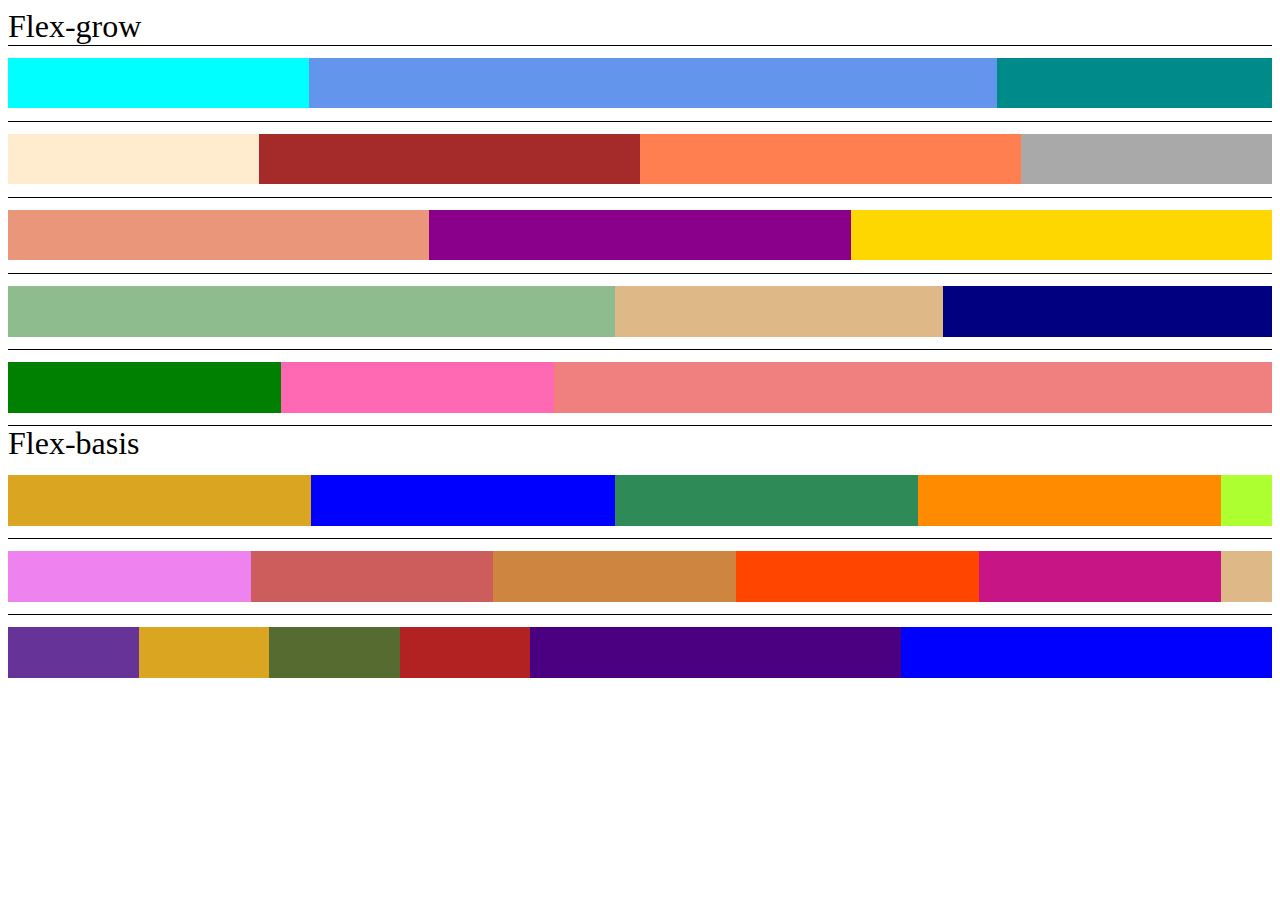
<file: ejercitacion-1-2/index.html>
<!DOCTYPE html>
<html lang="es">
  <head>
    <meta charset="UTF-8" />
    <meta http-equiv="X-UA-Compatible" content="IE=edge" />
    <meta name="viewport" content="width=device-width, initial-scale=1.0" />
    <link rel="stylesheet" href="flex-g-b.css" />
    <title>Flex-grow-basis</title>
  </head>
  <body>
    <!-- ejercicio1 -->

    <div class="titulo">Flex-grow</div>

    <div class="divisor"></div>

    <div class="container">
      <div class="cuadro1"></div>
      <div class="cuadro2"></div>
      <div class="cuadro3"></div>
    </div>

    <div class="divisor"></div>

    <div class="container">
      <div class="cuadro4"></div>
      <div class="cuadro5"></div>
      <div class="cuadro6"></div>
      <div class="cuadro7"></div>
    </div>

    <div class="divisor"></div>

    <div class="container">
      <div class="cuadro8"></div>
      <div class="cuadro9"></div>
      <div class="cuadro10"></div>
    </div>

    <div class="divisor"></div>

    <div class="container">
      <div class="cuadro11"></div>
      <div class="cuadro12"></div>
      <div class="cuadro13"></div>
    </div>

    <div class="divisor"></div>

    <div class="container">
      <div class="cuadro14"></div>
      <div class="cuadro15"></div>
      <div class="cuadro16"></div>
    </div>

    <div class="divisor"></div>

    <!-- ejercicio2 -->

    <div class="titulo">Flex-basis</div>

    <div class="container">
        <div class="cuadro17"></div>
        <div class="cuadro18"></div>
        <div class="cuadro19"></div>
        <div class="cuadro20"></div>
        <div class="cuadro21"></div>
      </div>

      <div class="divisor"></div>

      <div class="container">
        <div class="cuadro22"></div>
        <div class="cuadro23"></div>
        <div class="cuadro24"></div>
        <div class="cuadro25"></div>
        <div class="cuadro26"></div>
        <div class="cuadro27"></div>
      </div>

      <div class="divisor"></div>

      <div class="container">
        <div class="cuadro28"></div>
        <div class="cuadro29"></div>
        <div class="cuadro30"></div>
        <div class="cuadro31"></div>
        <div class="cuadro32"></div>
        <div class="cuadro33"></div>
      </div>

  </body>
</html>
</file>
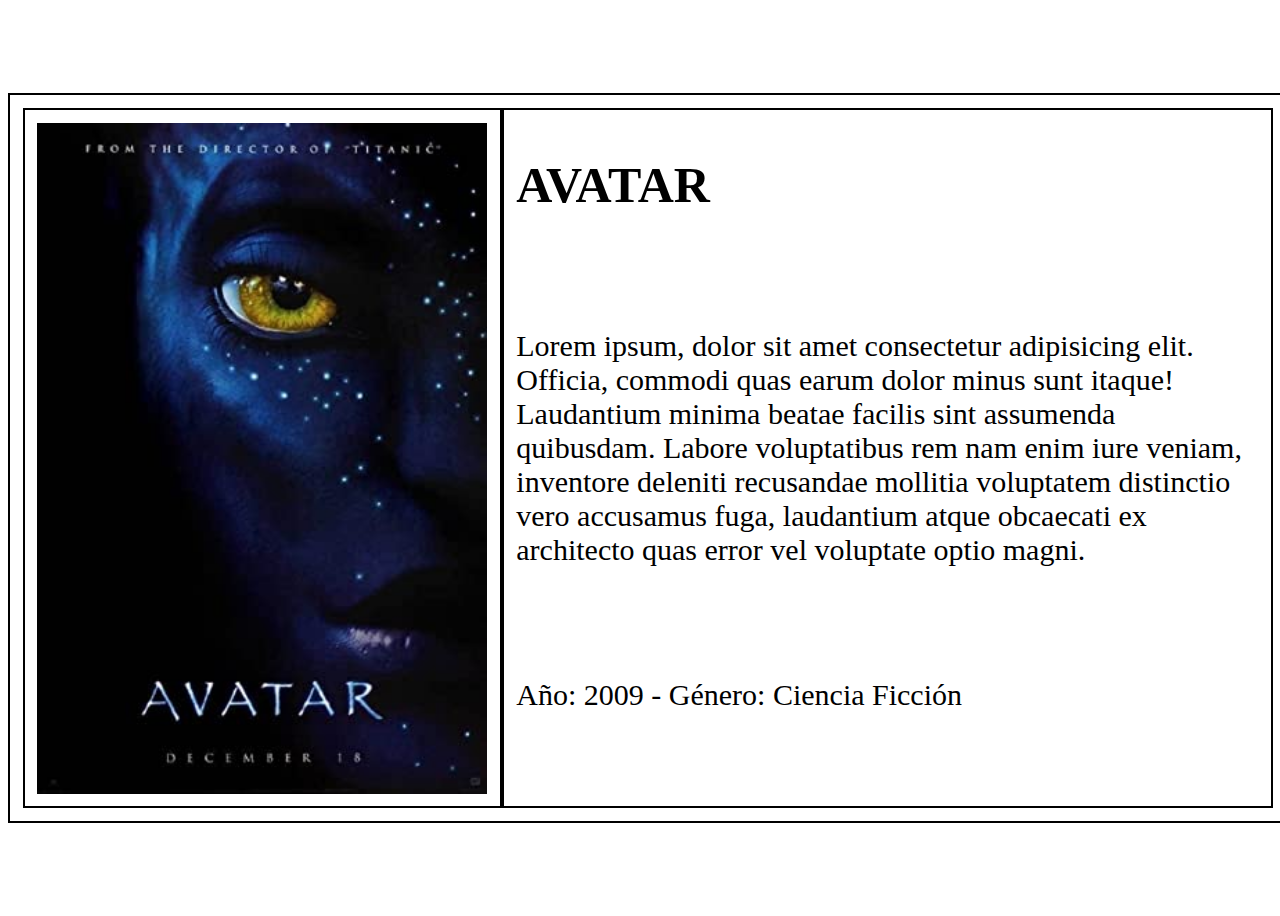
<file: ejercitacion-3-card-de-pelicula/index.html>
<!DOCTYPE html>
<html lang="es">
<head>
    <meta charset="UTF-8">
    <meta http-equiv="X-UA-Compatible" content="IE=edge">
    <meta name="viewport" content="width=device-width, initial-scale=1.0">
    <link rel="stylesheet" href="cardP.css">
    <title>Card de película</title>
</head>
<body>
    <div class="contenedor">
        <div class="poster">
            <img class="imagen" src="imagenes/poster4.jpg">
        </div>
        <div class="texto">
            <h1 class="titulo">AVATAR</h1>
            <span class="contenedorDescripcion">
            <p class="descripcion">Lorem ipsum, dolor sit amet consectetur adipisicing elit. Officia, commodi quas earum dolor minus sunt itaque! Laudantium minima beatae facilis sint assumenda quibusdam. Labore voluptatibus rem nam enim iure veniam, inventore deleniti recusandae mollitia voluptatem distinctio vero accusamus fuga, laudantium atque obcaecati ex architecto quas error vel voluptate optio magni.</p>
        </span>
        <span class="contenedorPie">
            <p class="pie">Año: 2009 - Género: Ciencia Ficción</p>
        </div>
    </div>
</body>
</html>
</file>
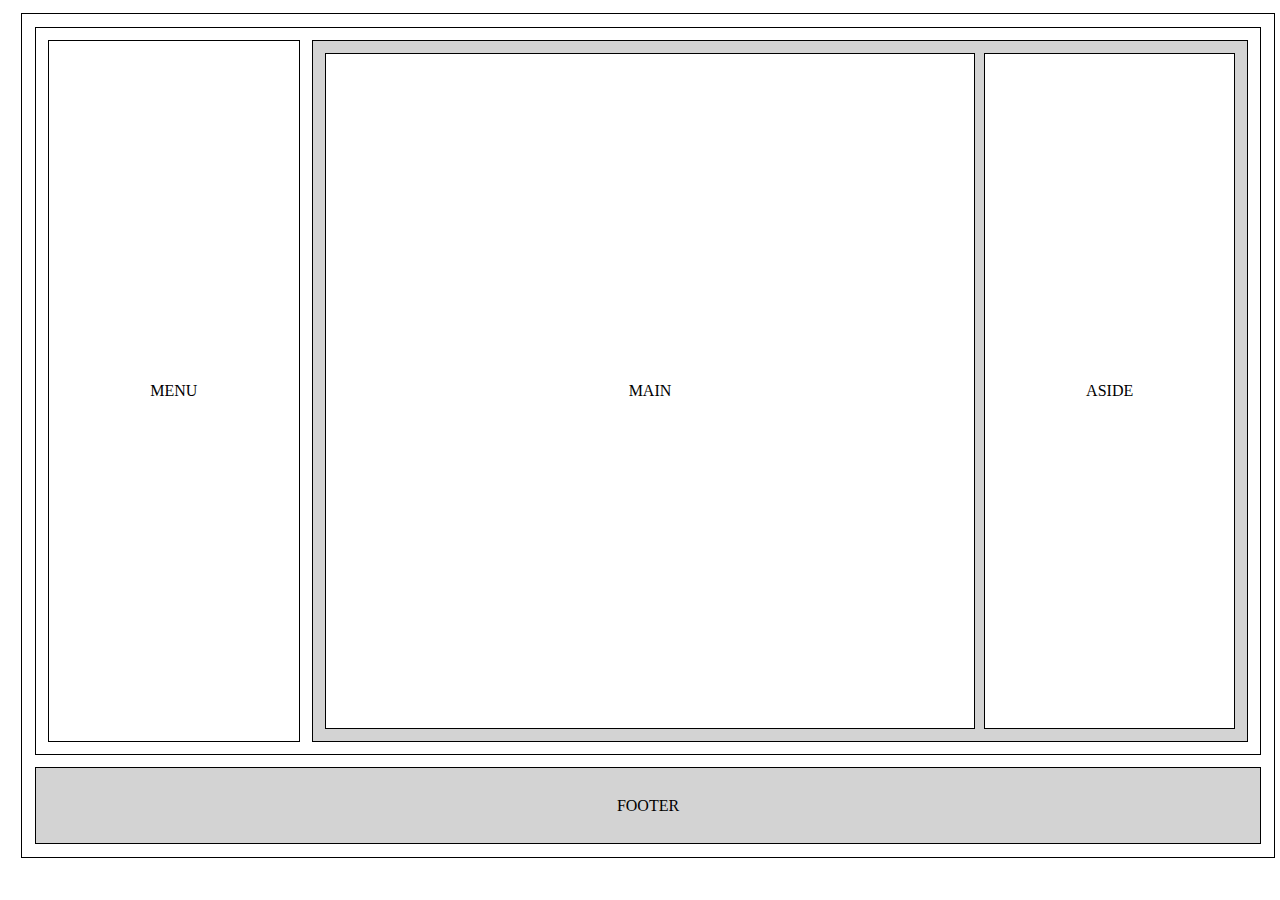
<file: ejercitacion-4-layout/index.html>
<!DOCTYPE html>
<html lang="es">
<head>
    <meta charset="UTF-8">
    <meta http-equiv="X-UA-Compatible" content="IE=edge">
    <meta name="viewport" content="width=device-width, initial-scale=1.0">
    <link rel="stylesheet" href="layout.css">
    <title>Layout</title>
</head>
<body>
    <div class="contenedor">

        <section class="seccion">

            <div class="menu-MS">

            <div class="menu">MENU</div>
            <div class="main-aside">
                <main class="main">MAIN</main>
                <aside class="aside">ASIDE</aside>
            </div>
            
        </div>
            <footer class="footer">
                FOOTER
            </footer>
            
        </section>

    </div>
</body>
</html>
</file>
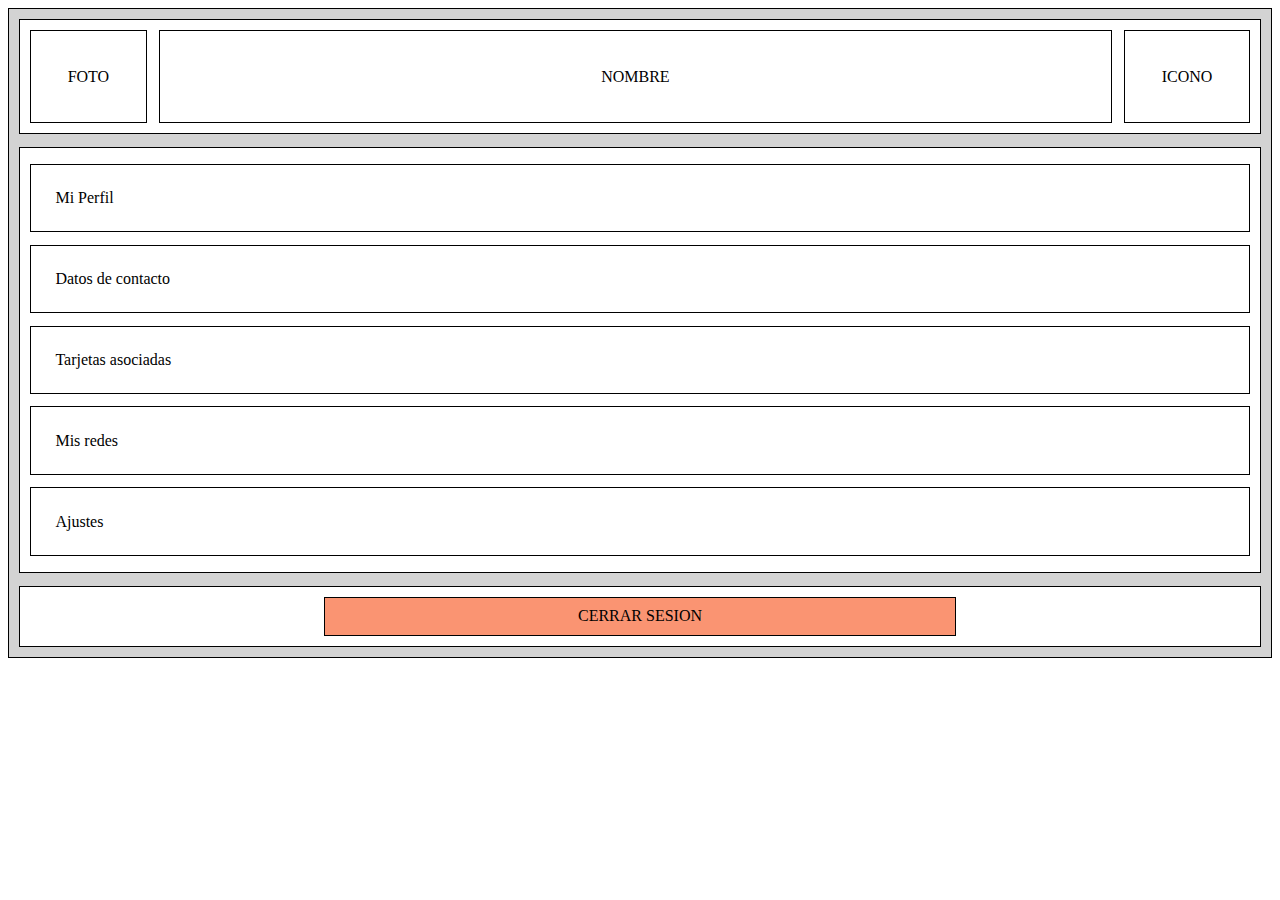
<file: ejercitacion-5-menu-de-opciones/index.html>
<!DOCTYPE html>
<html lang="es">
<head>
    <meta charset="UTF-8">
    <meta http-equiv="X-UA-Compatible" content="IE=edge">
    <meta name="viewport" content="width=device-width, initial-scale=1.0">
    <link rel="stylesheet" href="menu-opciones.css">
    <title>Menú de opciones</title>
</head>
<body>
    <section class="contenedor">
        <div class="primerContenido">
            <div class="foto">FOTO</div>
            <div class="nombre">NOMBRE</div>
            <div class="icono">ICONO</div>
        </div>
        <div class="segundoContenido">
            <div class="datos">Mi Perfil</div>
            <div class="datos">Datos de contacto</div>
            <div class="datos">Tarjetas asociadas</div>
            <div class="datos">Mis redes</div>
            <div class="datos">Ajustes</div>
        </div>
        <div class="tercerContenido">
            <div class="cerrar">CERRAR SESION</div>
        </div>
    </section>
</body>
</html>
</file>
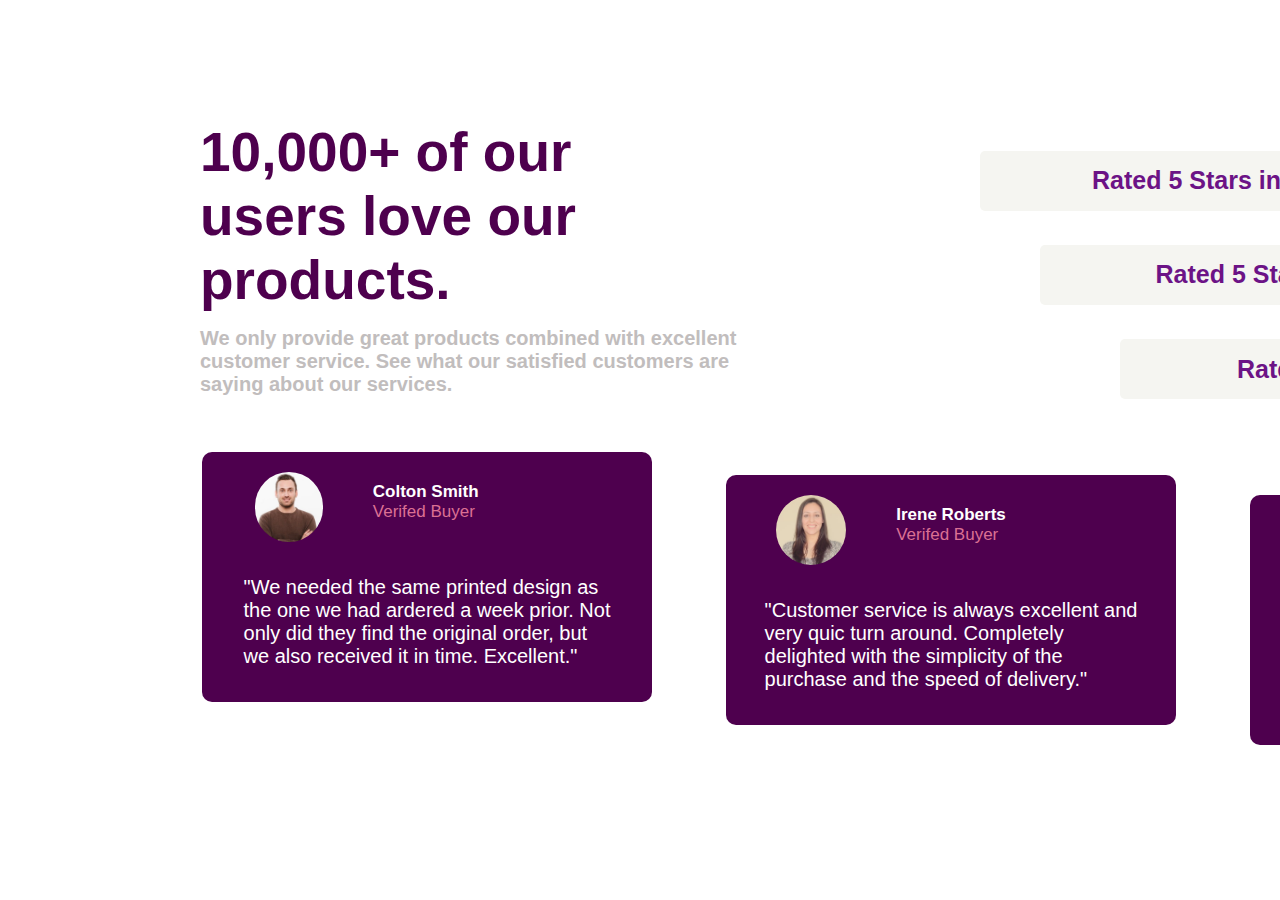
<file: practica-flexbox-0/index.html>
<!DOCTYPE html>
<html lang="es">
  <head>
    <meta charset="UTF-8" />
    <meta http-equiv="X-UA-Compatible" content="IE=edge" />
    <meta name="viewport" content="width=device-width, initial-scale=1.0" />
    <link rel="stylesheet" href="clase5.css" />
    <link
      rel="stylesheet"
      href="https://cdnjs.cloudflare.com/ajax/libs/font-awesome/6.1.1/css/all.min.css"
      integrity="sha512-KfkfwYDsLkIlwQp6LFnl8zNdLGxu9YAA1QvwINks4PhcElQSvqcyVLLD9aMhXd13uQjoXtEKNosOWaZqXgel0g=="
      crossorigin="anonymous"
      referrerpolicy="no-referrer"
    />
    <title>Hola Mundo</title>
  </head>
  <body>
 
    <div id="container">
      
        <div class="titulo">
          <h1>10,000+ of our<br />users love our<br />products.</h1>
          <p class="parrafo">
            <strong>
              We only provide great products combined with excellent<br />customer
              service. See what our satisfied customers are<br />saying about
              our services.
            </strong>
          </p>
        </div>
    
      <div class="puntajes">

        <span class="puntaje1">
          <strong class="star"><i class="fa-solid fa-star"></i> <i class="fa-solid fa-star"></i>
          <i class="fa-solid fa-star"></i> <i class="fa-solid fa-star"></i>
          <i class="fa-solid fa-star"></i></strong>
          <strong class="text">Rated 5 Stars in Reviews</strong>
        </span>
        <br />
        <span class="puntaje2">
            <strong class="star"><i class="fa-solid fa-star"></i> <i class="fa-solid fa-star"></i>
                <i class="fa-solid fa-star"></i> <i class="fa-solid fa-star"></i>
                <i class="fa-solid fa-star"></i></strong>
          <strong class="text">Rated 5 Stars in Reviews</strong>
        </span>
        <br />
        <span class="puntaje3">
            <strong class="star"><i class="fa-solid fa-star"></i> <i class="fa-solid fa-star"></i>
                <i class="fa-solid fa-star"></i> <i class="fa-solid fa-star"></i>
                <i class="fa-solid fa-star"></i></strong>
          <strong class="text">Rated 5 Stars in Reviews</strong>
        </span>
      </div>
      
      <div id="comentarios">
      <div class="caja1">
        <img src="imagen/foto1.jpg" />
        <figcaption>
          <p class="p1">
            <strong class="p">Colton Smith</strong><br />
            Verifed Buyer
          </p>
        </figcaption>
        <p class="p2">
          "We needed the same printed design as<br />the one we had ardered a
          week prior. Not<br />only did they find the original order, but<br />we
          also received it in time. Excellent."
        </p>
      </div>

      <div class="caja2">
        <img src="imagen/foto2.jpg" />
        <figcaption>
          <p class="p1">
            <strong class="p">Irene Roberts</strong><br />
            Verifed Buyer
          </p>
        </figcaption>
        <p class="p2">
          "Customer service is always excellent and<br />very quic turn around.
          Completely<br />delighted with the simplicity of the<br />purchase and
          the speed of delivery."
        </p>
      </div>

      <div class="caja3">
        <img src="imagen/foto3.jpg" />
          <p class="p1">
           <strong class="p">Anne Wallace</strong><br />
            Verifed Buyer
          </p>
        <p class="p2">
          "Put an order with this company and can<br />only praise them for the
          very high<br />standard. Will definitely use them again<br />and
          recommend them to everyone!"
        </p>
      </div>
    </div>
    </div>
  </body>
</html>
</file>
<file: ejercitacion-1-2/flex-g-b.css>
body {
    display: flex;
    flex-wrap: wrap;
}

.divisor {
    width: 100%;
    padding: 0.01%;
    background-color: black;
}

.titulo {
    font-size: 2em;
}

.container {
    padding: 1% 0%;
   width: 100%;
   display:flex;
}

/* ejercicio1 */

/* cuadro1 */

.cuadro1 {
    background-color: aqua;
    width: 250px;
    padding: 2%;
}

.cuadro2 {
    background-color: cornflowerblue;
    padding: 2%;
    flex-grow: 2;
}

.cuadro3 {
    background-color: darkcyan;
    width: 250px;
    padding: 1%;
}

/* cuadro2 */

.cuadro4 {
    background-color: blanchedalmond;
    padding: 2%;
    width: 200px;
}

.cuadro5 {
    background-color: brown;
    padding: 2%;
    flex-grow: 1;
}

.cuadro6 {
    background-color: coral;
    padding: 2%;
    flex-grow: 1;
}

.cuadro7 {
    background-color: darkgray;
    padding: 2%;
    width: 200px;
}

/* cuadro3 */

.cuadro8 {
    background-color: darksalmon;
    padding: 2%;
    flex-grow: 1;
}

.cuadro9 {
    background-color: darkmagenta;
    padding: 2%;
    flex-grow: 1;
}

.cuadro10 {
    background-color:gold;
    padding: 2%;
    flex-grow: 1;
}

/* cuadro4 */

.cuadro11 {
    background-color: darkseagreen;
    padding: 2%;
    flex-grow: 2;
}

.cuadro12 {
    background-color: burlywood;
    padding: 2%;
    flex-grow: 1;
}

.cuadro13 {
    background-color: navy;
    padding: 2%;
    flex-grow: 1;
}

/* cuadro5 */

.cuadro14 {
    background-color: green;
    padding: 2%;
    flex-grow: 0.5;
}

.cuadro15 {
    background-color: hotpink;
    padding: 2%;
    flex-grow: 0.5;
}

.cuadro16 {
    background-color: lightcoral;
    padding: 2%;
    flex-grow: 1.5;
}

/* ejercicio2 */

/* cuadro6 */

.cuadro17 {
    background-color: goldenrod;
    padding: 2%;
    flex-basis: 25%;
}

.cuadro18 {
    background-color: blue;
    padding: 2%;
    flex-basis: 25%;
}

.cuadro19 {
    background-color: seagreen;
    padding: 2%;
    flex-basis: 25%;
}

.cuadro20{
    background-color: darkorange;
    padding: 2%;
    flex-basis: 25%;
}

.cuadro21 {
    background-color: greenyellow;
    padding: 2%;
    flex-basis: auto;
}

/* cuadro7 */

.cuadro22 {
    background-color: violet;
    padding: 2%;
    flex-basis: 25%;
}

.cuadro23 {
    background-color: indianred;
    padding: 2%;
    flex-basis: 25%;
}

.cuadro24 {
    background-color: peru;
    padding: 2%;
    flex-basis: 25%;
}

.cuadro25 {
    background-color: orangered;
    padding: 2%;
    flex-basis: 25%;
}

.cuadro26 {
    background-color: mediumvioletred;
    padding: 2%;
    flex-basis: 25%;
}

.cuadro27 {
    background-color: burlywood;
    padding: 2%;
    flex-basis: auto;
}

/* cuadro8 */

.cuadro28 {
    background-color: rebeccapurple;
    padding: 2%;
    flex-basis: 25%;
}

.cuadro29 {
    background-color: goldenrod;
    padding: 2%;
    flex-basis: 25%;
}

.cuadro30 {
    background-color: darkolivegreen;
    padding: 2%;
    flex-basis: 25%;
}

.cuadro31 {
    background-color: firebrick;
    padding: 2%;
    flex-basis: 25%;
}

.cuadro32 {
    background-color: indigo;
    padding: 2%;
    flex-basis: 100%;
}

.cuadro33 {
    background-color: blue;
    padding: 2%;
    flex-basis: 100%;
}
</file>
<file: ejercitacion-3-card-de-pelicula/cardP.css>
body {
    width: 100%;
    height: 100vh;
    display: flex;
    justify-content: center;
    align-items: center;
}

.contenedor {
    width: 1500px;
    height: 700px;
    padding: 1%;
    border: 2px solid black;
    display: flex;
    justify-content: space-around;
    flex-grow: 100%;
}

.poster {
    padding: 1%;
    width: 40%;
    border: 2px solid black;
}

.imagen {
    width: 450px;
    height: 100%;
}

.texto {
    padding: 1%;
    flex-grow: 1;
    border: 2px solid black;
    display: flex;
    flex-wrap: wrap;
}

.titulo {
    font-size: 50px;
    width: 40%;
    flex-grow: 10%;
}

.descripcion {
    font-size: 30px;
    width: 100%;
    flex-grow: 80%;
}

.pie {
    font-size: 30px;
    width: 100%;
    flex-grow: 10%;
}
</file>
<file: ejercitacion-4-layout/layout.css>
body {
    width: 100%;
    height: 100%;
}

.seccion {
    margin: 1%;
    padding: 1%;
    border: 1px solid black;
}

.menu-MS {
    padding: 1%;
    margin-bottom: 1%;
    border: 1px solid black;
    flex-grow: 2;
    display: flex;
}

.menu {
    width: 250px;
    height: 700px;
    margin-right: 1%;
    border: 1px solid black;
    display: flex;
    justify-content: center;
    align-items: center;
}

.main-aside {
    padding: 1%;
    background-color: lightgray;
    border: 1px solid black;
    flex-grow: 2;
    display: flex;
}

.main {
    background-color: white;
    border: 1px solid black;
    margin-right: 1%;
    flex-grow: 3;
    display: flex;
    justify-content: center;
    align-items: center;
}

.aside {
    background-color: white;
    border: 1px solid black;
    flex-grow: 1;
    display: flex;
    justify-content: center;
    align-items: center;
}


.footer {
    background-color: lightgray;
    padding: 1%;
    height: 50px;
    border: 1px solid black;
    display: flex;
    justify-content: center;
    align-items: center;
}
</file>
<file: ejercitacion-5-menu-de-opciones/menu-opciones.css>
.contenedor {
  background-color: lightgray;
  padding: 0.8%;
  border: solid 1px black;
}

.primerContenido {
  background-color: white;
  padding: 0.8%;
  margin-bottom: 1%;
  border: solid 1px black;
  display: flex;
}

.foto,
.icono {
  padding: 3%;
  border: solid 1px black;
  flex-grow: 25%;
}

.nombre {
    text-align: center;
  padding: 3%;
  border: solid 1px black;
  width: 75%;
  margin: 0% 1%;
}

.segundoContenido {
  background-color: white;
  padding: 0.8%;
  margin-bottom: 1%;
  border: solid 1px black;
  display: flex;
  flex-direction: column;
  justify-content: space-between;
}

.datos {
  padding: 2%;
  border: solid 1px black;
  margin: 0.5% 0%;
}

.tercerContenido {
  background-color: white;
  padding: 0.8%;
  border: solid 1px black;
  display: flex;
  justify-content: center;
}

.cerrar {
    background-color: rgb(250, 148, 114);
    padding: 0.8%;
    border: solid 1px black;
    text-align: center;
    width: 50%;
}
</file>
<file: practica-flexbox-0/clase5.css>
* {
  margin: 0;
  padding: 0;
}

#container {
  font-family: "Gill Sans", "Gill Sans MT", Calibri, "Trebuchet MS", sans-serif;
  height: 600px;
  width: 1500px;
  margin-top: 100px;
  margin-left: 200px;
  display: flex;
  flex-wrap: wrap;
  justify-content: space-between;
}

.titulo {
  height: 250px;
}

h1 {
  font-size: 55px;
  color:rgb(78,  0, 78);
  margin-top: 20px;
}

.parrafo {
  color: rgb(193, 189, 189);
  font-size: 20px;
  margin-top: 15px;
}

.puntajes {
  height: 350px;
  width: 800px;
  display: flex;
  flex-direction: column;
  justify-content: space-evenly;
}
.puntaje1 {
  background-color: rgb(245, 245, 241);
  border-radius: 5px;
  height: 60px;
  margin-left: 80px;
  margin-right: 150px;
  display: flex;
  justify-content: center;
  align-items: center;
}

.puntaje2 {
  background-color: rgb(245, 245, 241);
  border-radius: 5px;
  height: 60px;
  margin-top: -85px;
  margin-right: 83px;
  margin-left: 140px;
  display: flex;
  justify-content: center;
  align-items: center;
}

.puntaje3 {
  background-color: rgb(245, 245, 241);
  border-radius: 5px;
  height: 60px;
  margin-top: -85px;
  margin-left: 220px;
  display: flex;
  justify-content: center;
  align-items: center;
}

.star {
  color: goldenrod;
  margin-right: 40px;
  margin-left: -90px;
}

.text {
  color: rgb(108, 19, 134);;
  font-size: 25px;
  display: flex;
  justify-content: center;
}

#comentarios {
  border-radius: 10px;
  height: 300px;
  width: 2000px;
  display: flex;
  align-self: flex-end;
  justify-content: space-between;
}

.caja1 {
  background-color:rgb(78,  0, 78);
  height: 250px;
  width: 450px;
  border-radius: 10px;
  margin-top: 2px;
  margin-left: 2px;
  display: flex;
  flex-wrap: wrap;
  justify-content: center;
}

.caja2 {
  background-color: rgb(78,  0, 78);
  height: 250px;
  width: 450px;
  border-radius: 10px;
  margin-top: 25px;
  margin-left: 2px;
  display: flex;
  flex-wrap: wrap;
  justify-content: center;
}

.caja3 {
  background-color: rgb(78,  0, 78);
  height: 250px;
  width: 450px;
  border-radius: 10px;
  margin-top: 45px;
  margin-left: 2px;
  display: flex;
  flex-wrap: wrap;
  justify-content: center;
}

img {
  max-width: 70px;
  max-height: 70px;
  border-radius: 50px;
  margin-right: 150px;
  margin-top: 20px;
}
.p {
  color: white;
}

.p1 {
  color: palevioletred;
  font-size: 17px;
  margin-right: 120px;
  margin-left: -100px;
  margin-top: 30px;
  margin-bottom: -20px;
}

.p2 {
  color: white;
  font-size: 20px;
}
</file>
